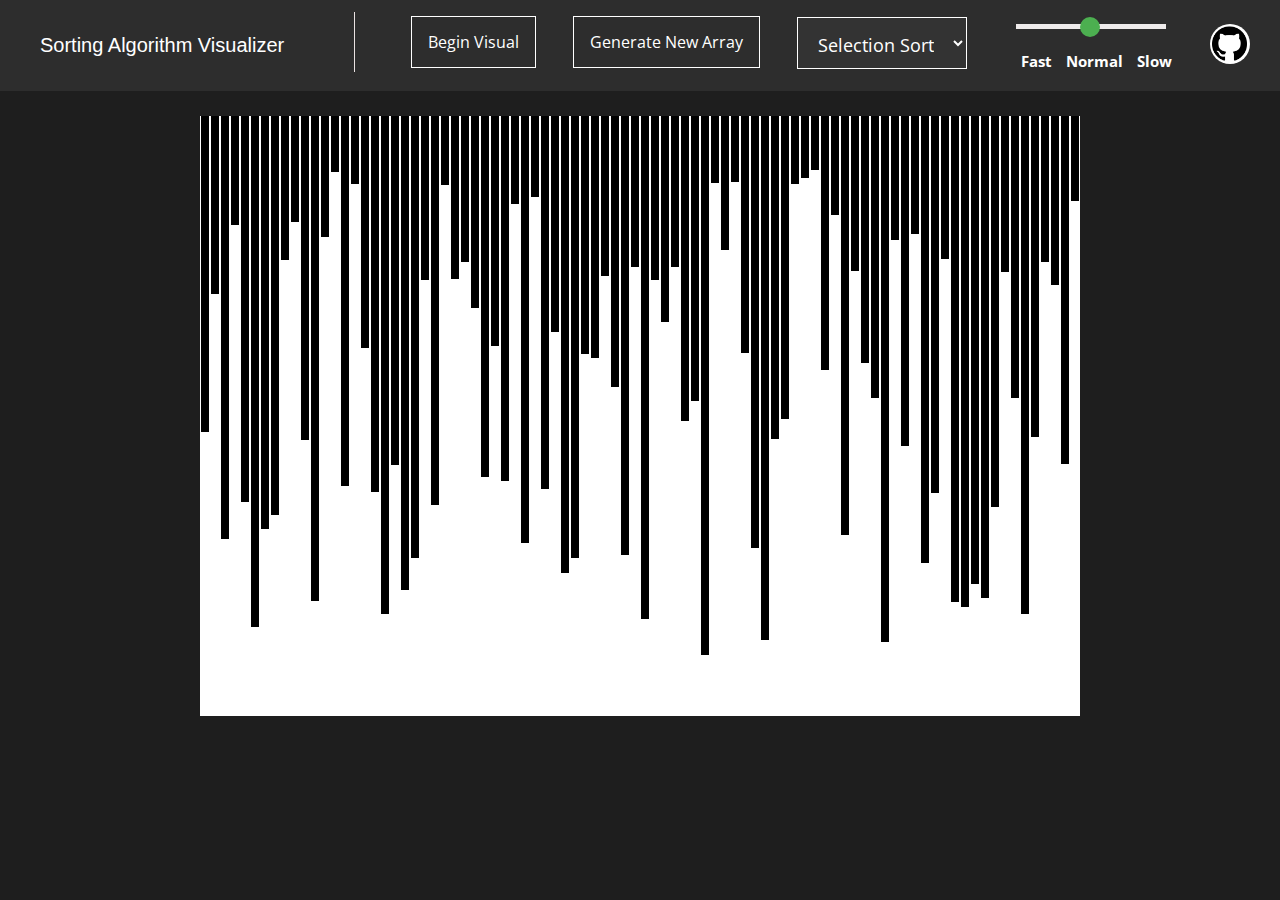
<file: index.html>
<!DOCTYPE html>
<html lang="en">
    <head>
        <title>Sorting Algorithm Visualizer</title>
        <link rel="stylesheet" href="css/styles.css">
        <script src="https://ajax.googleapis.com/ajax/libs/jquery/3.6.0/jquery.min.js"></script>
        <link rel="preconnect" href="https://fonts.gstatic.com">
        <link href="https://fonts.googleapis.com/css2?family=Open+Sans&display=swap" rel="stylesheet">
    </head>
    <body>
        <nav>
            <ul>
                <li><p id="title">Sorting Algorithm Visualizer</p></li>
                <li class="line"></li>
                <li><p id="begin" onclick="beginVisual()">Begin Visual</p></li>
                <li><p id="newArray" onclick="generateNewArray()">Generate New Array</p></li>
                <li><select name="algorithms" id="algo-select">
                    <option value="selectionSort" selected>Selection Sort</option>
                    <option value="bubbleSort">Bubble Sort</option>
                    <option value="insertionSort">Insertion Sort</option>
                    <option value="mergeSort">Merge Sort</option>
                    <option value="quickSort">Quick Sort</option>
                </select></li>
                <li>
                    <div id="sliderContainer">
                        <input type="range" min="1" max="50" value="25" id="speedSlider">
                        <div id="speedsContainer">
                            <h4 id="fast" unselectable='on'>Fast</h4>
                            <h4 id="nomral" unselectable='on'>Normal</h4>
                            <h4 id="slow" unselectable='on'>Slow</h4>
                        </div>
                    </div>
                </li>
                <div id="githubIconContainer" onclick="redirectGithub()">
                    <img id="githubIcon" src="images/github-logo.png" alt="github-icon" height="35" width="35">
                </div>
            </ul>
        </nav>
        <div id="main-container"></div>
        <script src="js/main.js"></script>
        <script src="js/algorithms.js"></script>
    </body>
</html>
</file>
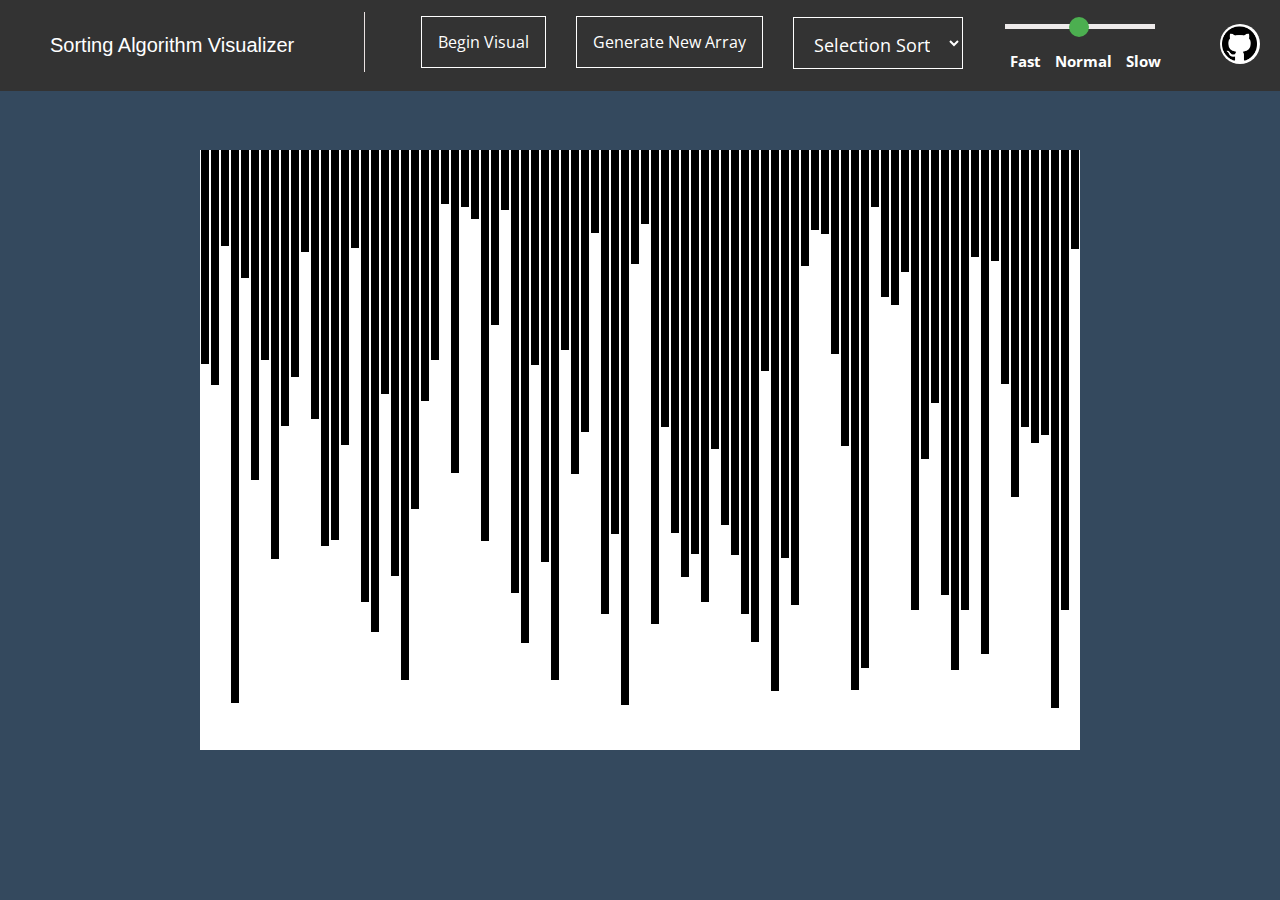
<file: public/index.html>
<!DOCTYPE html>
<html lang="en">
    <head>
        <title>Sorting Algorithm Visualizer</title>
        <link rel="stylesheet" href="css/styles.css">
        <script src="https://ajax.googleapis.com/ajax/libs/jquery/3.6.0/jquery.min.js"></script>
        <link rel="preconnect" href="https://fonts.gstatic.com">
        <link href="https://fonts.googleapis.com/css2?family=Open+Sans&display=swap" rel="stylesheet">
    </head>
    <body>
        <nav>
            <ul>
                <li><p id="title">Sorting Algorithm Visualizer</p></li>
                <li class="line"></li>
                <li><p id="begin" onclick="beginVisual()">Begin Visual</p></li>
                <li><p id="newArray" onclick="generateNewArray()">Generate New Array</p></li>
                <li><select name="algorithms" id="algo-select">
                    <!--<option value="default" selected>Algorithm</option> !-->
                    <option value="selectionSort" selected>Selection Sort</option>
                    <option value="bubbleSort">Bubble Sort</option>
                    <option value="insertionSort">Insertion Sort</option>
                    <option value="mergeSort">Merge Sort</option>
                    <option value="quickSort">Quick Sort</option>
                </select></li>
                <li>
                    <div id="sliderContainer">
                        <input type="range" min="1" max="50" value="25" id="speedSlider">
                        <div id="speedsContainer">
                            <h4 id="fast" unselectable='on'>Fast</h4>
                            <h4 id="nomral" unselectable='on'>Normal</h4>
                            <h4 id="slow" unselectable='on'>Slow</h4>
                        </div>
                    </div>
                </li>
                <div id="githubIconContainer" onclick="redirectGithub()">
                    <img id="githubIcon" src="images/github-logo.png" alt="github-icon" height="35" width="35">
                </div>
            </ul>
        </nav>
        <div id="main-container"></div>
        <script src="js/main.js"></script>
        <script src="js/algorithms.js"></script>
    </body>
</html>
</file>
<file: css/styles.css>
body {
    margin: 0;
    height: 100%;
    background-color: rgb(30, 30, 30);
    overflow: hidden;
    display: flex;
    flex-direction: column;
    align-items: center;
    justify-content: center;
}

.line{
    width: 6px;
    height: 60px;
    border-left: 1px solid rgb(233, 226, 226);
    margin-top: 12px;
    margin-right: 50px;
}

nav {
    height: 90px;
    width: 100%;
    background-color: white;
    min-width: 1300px;
}

ul {
    list-style: none;
    margin: 0;
    padding: 0;
    overflow: hidden;
    background-color: rgb(45, 45, 45);
}

li {
    float: left;
    margin-right: 15px;
}

li p, select {
    display: block;
    color: white;
    text-align: center;
    padding: 14px 16px;
    margin-right: 22px;
    text-decoration: none;
    background-color: transparent;
    border-width: 0;
    font-family: 'Open Sans', sans-serif;
    border-style: solid;
    border-width: 1px;
}

#begin:hover, #newArray:hover {
    cursor: pointer;
    background-color: azure;
    color: #333;
}

#title {
    padding-left: 50px;
    padding-right: 50px;
    border-width: 0;
    font-size: 20px;
    font-family:'Franklin Gothic Medium', 'Arial Narrow', Arial, sans-serif;
    margin-right: 5px;
}

#main-container {
    height: 600px;
    width: 880px;
    /* top: 0; bottom: 0; left: 0; right: 0;
    margin: auto; */
    background-color: white;
    display: flex;
    flex-direction: row;
    margin-top: 2%;
}

#title::selection, #begin::selection, #newArray::selection {
    background-color: transparent;
}


.array-bar {
    width: 8px;
    display: inline-block;
    position: relative;
    bottom: 0;
    left: 0;
    background-color: black;
    margin: 0 1px;
}

.disabled {
    pointer-events: none;
}

#algo-select {
    margin-top: 17px;
    height: 52px;
    font-size: 18px;
    border-color: white;
    background-color: #333;
}

#sliderContainer {
    display: flex;
    flex-direction: column;
    margin-top: 14px;
    height: 50px;
    padding-top: 8px;
    margin-left: 10px;
}

#speedSlider {
    -webkit-appearance: none;
    width: 150px;
    height: 5px;
    background: #eeebeb;
    outline: none;
    opacity: 1;
    -webkit-transition: .2s;
    transition: opacity .2s;
}

#speedSlider::-webkit-slider-thumb {
    -webkit-appearance: none;
    appearance: none;
    width: 20px;
    height: 20px;
    background: #4CAF50;
    cursor: pointer;
    border-radius: 15px;
}

#speedSlider::-moz-range-thumb {
    width: 25px;
    height: 25px;
    background: #4CAF50;
    cursor: pointer;
}

#speedsContainer {
    display: flex;
    flex-direction: row;
}

h4 {
    color: white;
    font-size: 15px;
    font-family: 'Open Sans', sans-serif;
    padding: 0px 7px;
}

#githubIconContainer {
    background-color: white;
    width: 40px;
    height: 40px;
    float: right;
    border-radius: 25px;
    margin-top: 24px;
    margin-right: 40px;
}

#githubIcon {
    margin-top: 2px;
    margin-left: 2px;
}

#githubIconContainer:hover {
    opacity: 0.6;
    cursor: pointer;
}
</file>
<file: public/css/styles.css>
body {
    margin: 0;
    height: 100%;
    background-color: #34495e;
    overflow: hidden;
}

.line{
    width: 6px;
    height: 60px;
    border-left: 1px solid rgb(233, 226, 226);
    margin-top: 12px;
    margin-right: 50px;
}

nav {
    height: 90px;
    width: 100%;
    background-color: white;
    min-width: 1300px;
}

ul {
    list-style: none;
    margin: 0;
    padding: 0;
    overflow: hidden;
    background-color: #333;
}

li {
    float: left;
    margin-right: 15px;
}

li p, select {
    display: block;
    color: white;
    text-align: center;
    padding: 14px 16px;
    margin-right: 15px;
    text-decoration: none;
    background-color: transparent;
    border-width: 0;
    font-family: 'Open Sans', sans-serif;
    border-style: solid;
    border-width: 1px;
}

#begin:hover, #newArray:hover {
    cursor: pointer;
    background-color: azure;
    color: #333;
}

#title {
    padding-left: 50px;
    padding-right: 50px;
    border-width: 0;
    font-size: 20px;
    font-family:'Franklin Gothic Medium', 'Arial Narrow', Arial, sans-serif;
    margin-right: 5px;
}

#main-container {
    position: absolute;
    height: 600px;
    width: 880px;
    top: 0; bottom: 0; left: 0; right: 0;
    margin: auto;
    background-color: white;
    display: flex;
    justify-content: flex-start;
    flex-direction: row;
}

#title::selection, #begin::selection, #newArray::selection {
    background-color: transparent;
}


.array-bar {
    width: 8px;
    display: inline-block;
    position: relative;
    bottom: 0;
    left: 0;
    background-color: black;
    margin: 0 1px;
}

.disabled {
    pointer-events: none;
}

#algo-select {
    margin-top: 17px;
    height: 52px;
    font-size: 18px;
    border-color: white;
    background-color: #333;
}

#sliderContainer {
    display: flex;
    flex-direction: column;
    margin-top: 14px;
    height: 50px;
    padding-top: 8px;
    margin-left: 10px;
}

#speedSlider {
    -webkit-appearance: none;
    width: 150px;
    height: 5px;
    background: #eeebeb;
    outline: none;
    opacity: 1;
    -webkit-transition: .2s;
    transition: opacity .2s;
}

#speedSlider::-webkit-slider-thumb {
    -webkit-appearance: none;
    appearance: none;
    width: 20px;
    height: 20px;
    background: #4CAF50;
    cursor: pointer;
    border-radius: 15px;
}

#speedSlider::-moz-range-thumb {
    width: 25px;
    height: 25px;
    background: #4CAF50;
    cursor: pointer;
}

#speedsContainer {
    display: flex;
    flex-direction: row;
}

h4 {
    color: white;
    font-size: 15px;
    font-family: 'Open Sans', sans-serif;
    padding: 0px 7px;
}

#githubIconContainer {
    background-color: white;
    width: 40px;
    height: 40px;
    float: right;
    border-radius: 25px;
    margin-top: 24px;
    margin-right: 40px;
}

#githubIcon {
    margin-top: 2px;
    margin-left: 2px;
}

#githubIconContainer:hover {
    opacity: 0.6;
    cursor: pointer;
}
</file>
